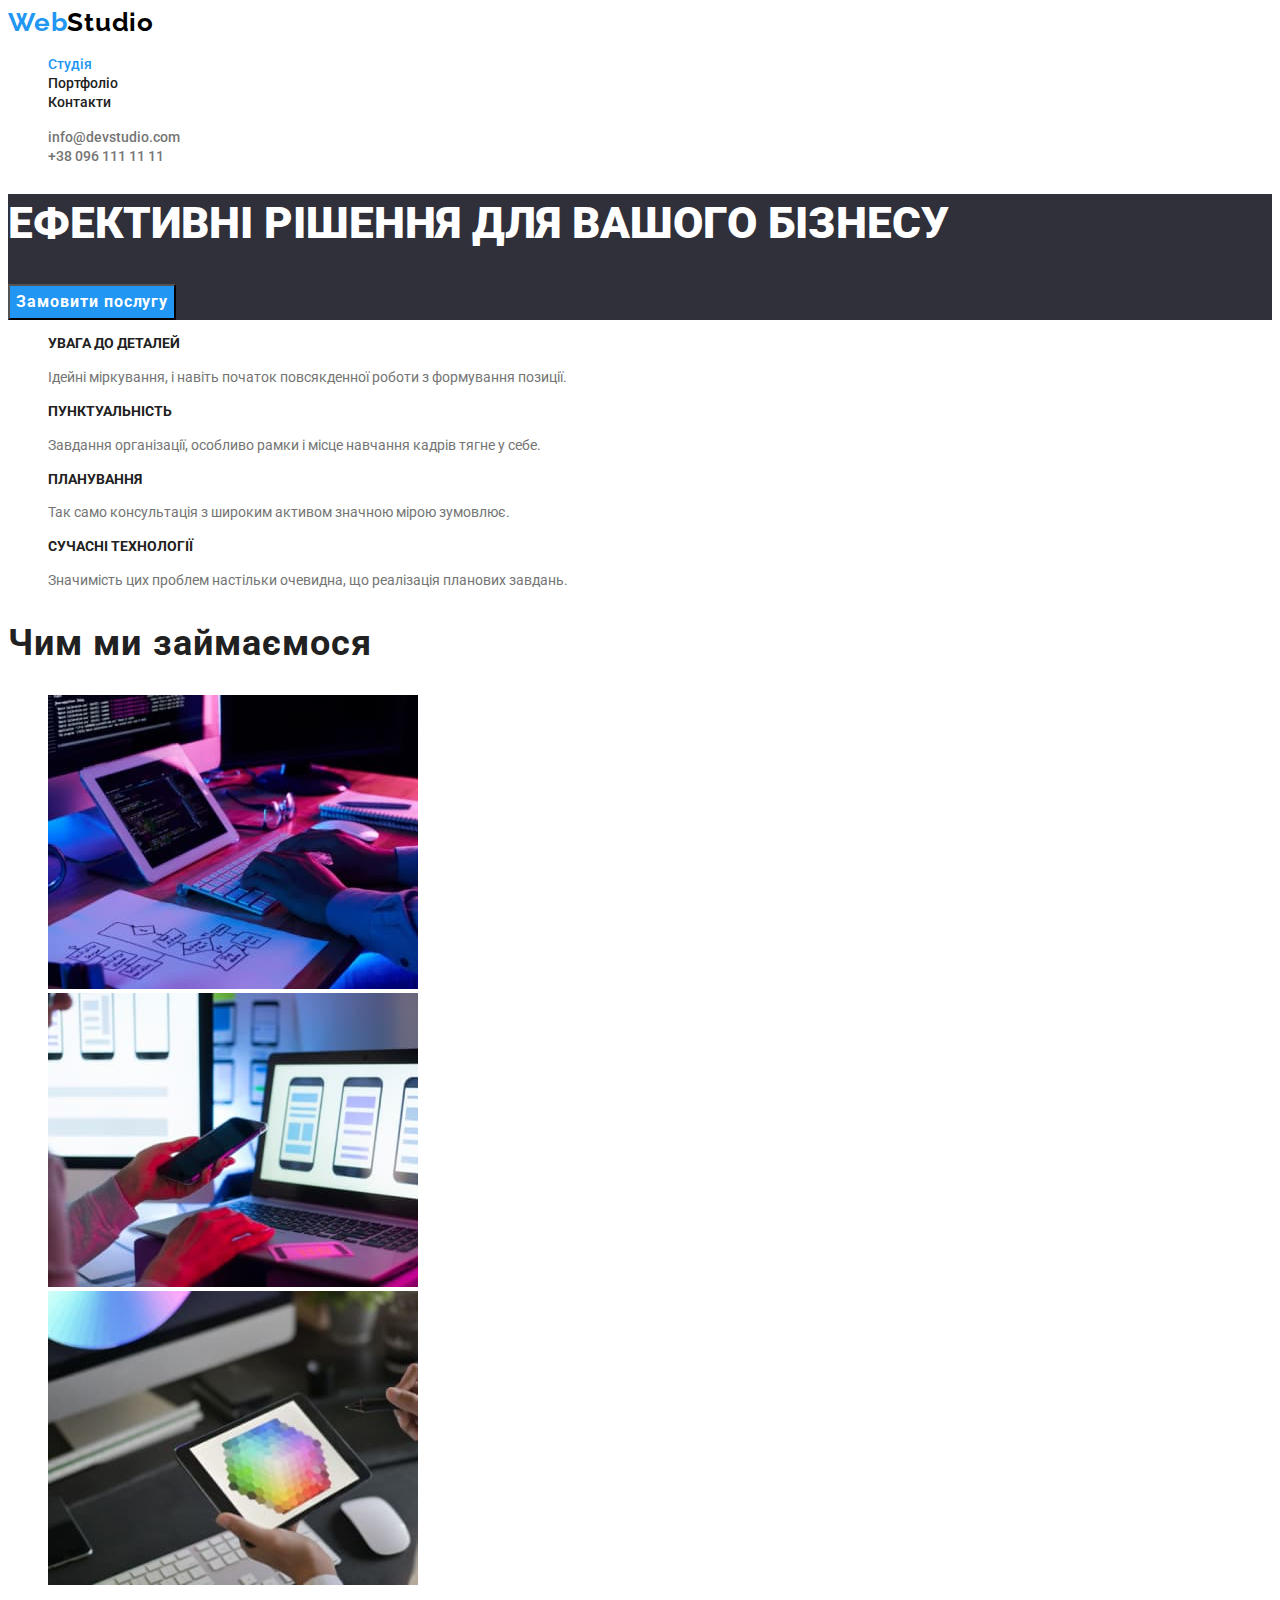
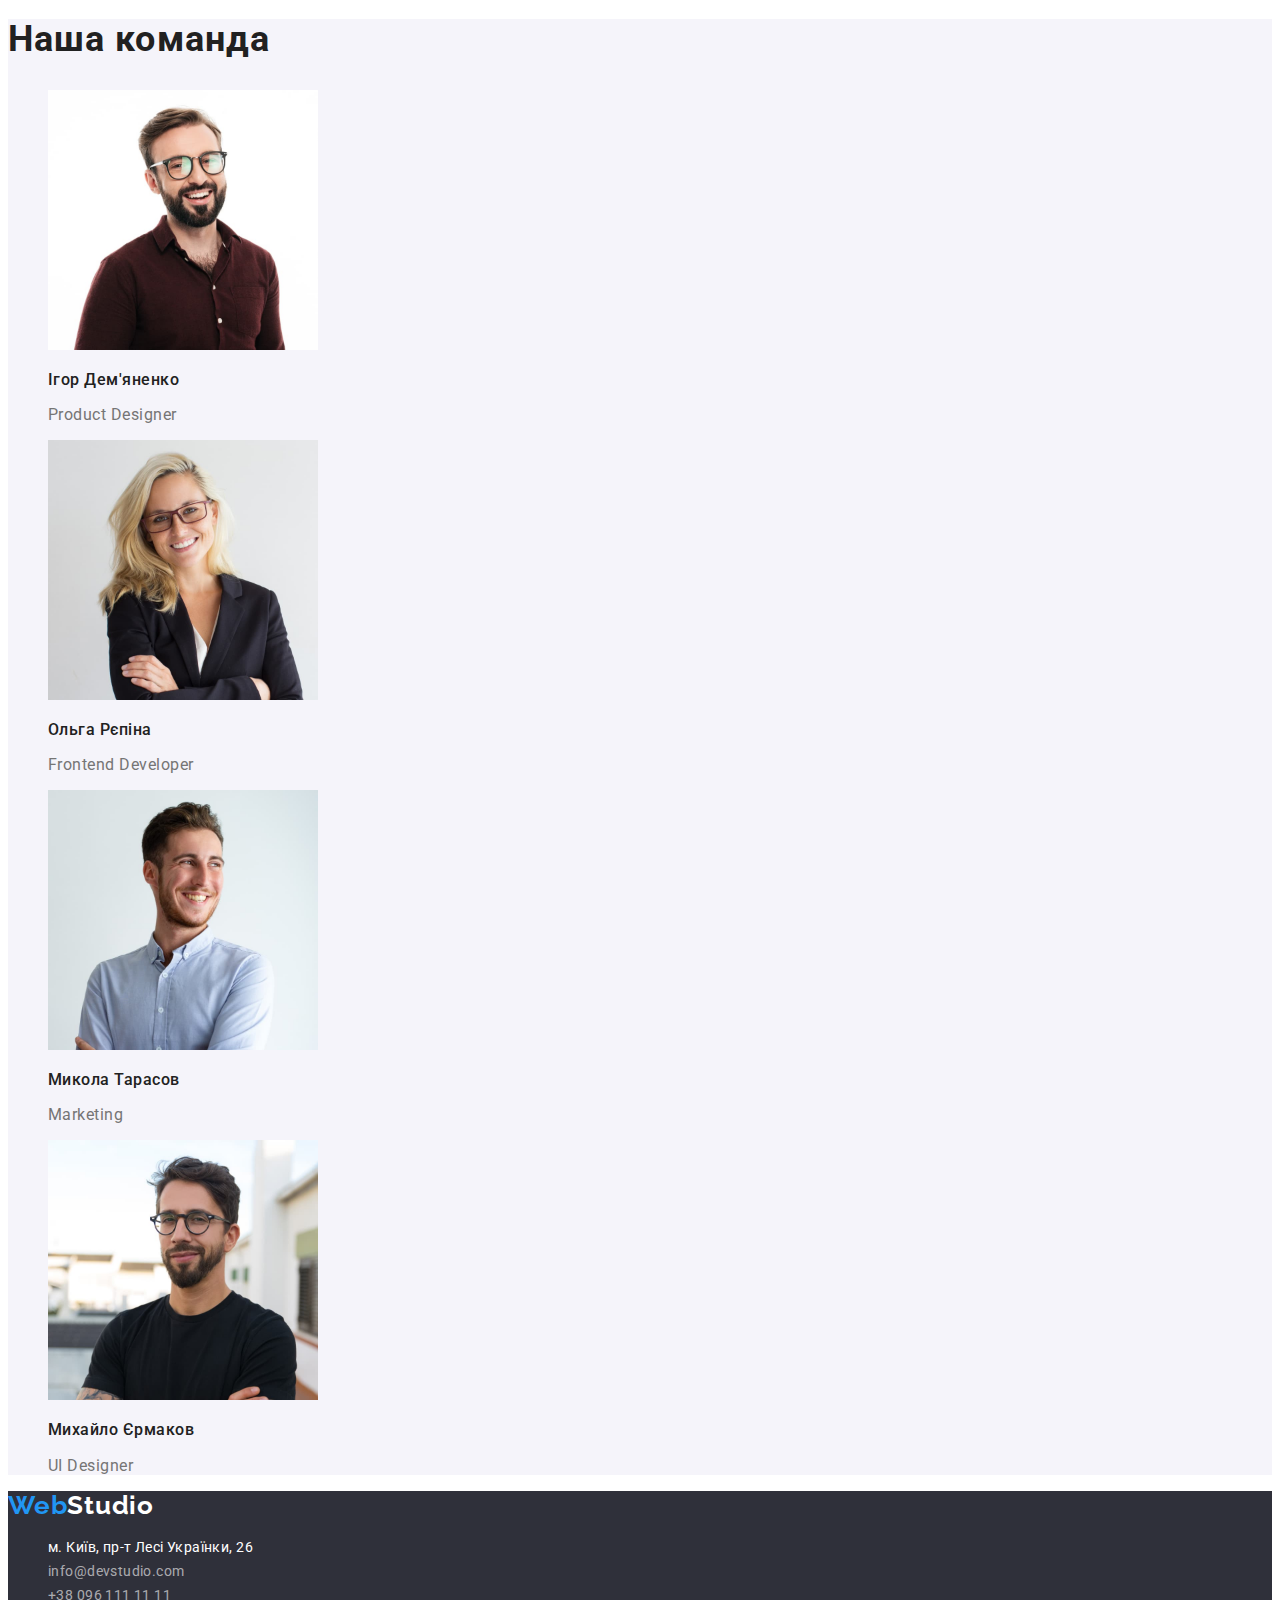
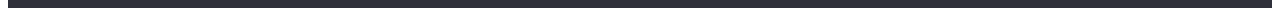
<file: index.html>
<!DOCTYPE html>
<html lang="uk">
  <head>
    <meta charset="UTF-8" />
    <meta name="viewport" content="width=device-width, initial-scale=1.0" />
    <title>WebStudio</title>
    <link rel="preconnect" href="https://fonts.googleapis.com" />
    <link rel="preconnect" href="https://fonts.gstatic.com" crossorigin />
    <link
      href="https://fonts.googleapis.com/css2?family=Raleway:wght@700&family=Roboto:wght@400;500;700;900&display=swap"
      rel="stylesheet"
    />

    <link rel="stylesheet" href="./css/styles.css" />
  </head>
  <body>
    <header class="header list">
      <nav>
        <a class="logo-header link" href="./index.html"
          ><span class="web">Web</span>Studio</a
        >
        <ul class="header-nav list">
          <li><a class="header-item-now link" href="./index.html">Студія</a></li>
          <li>
            <a class="header-item link" href="./portfolio.html">Портфоліо</a>
          </li>
          <li><a class="header-item link" href="">Контакти</a></li>
        </ul>
      </nav>

      <ul class="header-list list">
        <li>
          <a class="header-link link" href="mailto:info@devstudio.com"
            >info@devstudio.com</a
          >
        </li>
        <li>
          <a class="header-link link" href="tel:+380961111111"
            >+38 096 111 11 11</a
          >
        </li>
      </ul>
    </header>

    <main>
      <section class="head">
        <h1 class="head-text">Ефективні рішення для вашого бізнесу</h1>
        <button class="button" type="button">Замовити послугу</button>
      </section>
      <section class="hero">
        <ul class="hero-list list">
          <li class="hero-list-item">
            <h3 class="hero-item-head">Увага до деталей</h3>
            <p class="hero-item-text">
              Ідейні міркування, і навіть початок повсякденної роботи з
              формування позиції.
            </p>
          </li>
          <li class="hero-list-item">
            <h3 class="hero-item-head">Пунктуальність</h3>
            <p class="hero-item-text">
              Завдання організації, особливо рамки і місце навчання кадрів тягне
              у себе.
            </p>
          </li>
          <li class="hero-list-item">
            <h3 class="hero-item-head">Планування</h3>
            <p class="hero-item-text">
              Так само консультація з широким активом значною мірою зумовлює.
            </p>
          </li>
          <li class="hero-list-item">
            <h3 class="hero-item-head">Сучасні технології</h3>
            <p class="hero-item-text">
              Значимість цих проблем настільки очевидна, що реалізація планових
              завдань.
            </p>
          </li>
        </ul>
      </section>
      <section class="doing">
        <h2 class="doing-title">Чим ми займаємося</h2>
        <ul class="list">
          <li class="doing-item">
            <img
              class="doing-img"
              src="./images/img2.jpg"
              alt="Програмування"
              width="370"
            />
          </li>
          <li class="doing-item">
            <img
              class="doing-img"
              src="./images/img1.jpg"
              alt="Дизайн інтерфейсу користувача"
              width="370"
            />
          </li>
          <li class="doing-item">
            <img
              class="doing-img"
              src="./images/img3.jpg"
              alt="Графічний дизайн"
              width="370"
            />
          </li>
        </ul>
      </section>
      <section class="team">
        <h2 class="team-title">Наша команда</h2>
        <ul class="team-list list">
          <li class="team-item">
            <img
              class="team-img"
              src="./images/img4.jpg"
              alt="Працівник – Дизайнер"
              width="270"
            />
            <h3 class="team-name">Ігор Дем'яненко</h3>
            <p class="team-work">Product Designer</p>
          </li>
          <li class="team-item">
            <img
              class="team-img"
              src="./images/img5.jpg"
              alt="Працівник – фронтент розробник"
              width="270"
            />
            <h3 class="team-name">Ольга Рєпіна</h3>
            <p class="team-work">Frontend Developer</p>
          </li>
          <li class="team-item">
            <img
              class="team-img"
              src="./images/img6.jpg"
              alt="Працівник – маркетолог"
              width="270"
            />
            <h3 class="team-name">Микола Тарасов</h3>
            <p class="team-work">Marketing</p>
          </li>
          <li class="team-item">
            <img
              class="team-img"
              src="./images/img7.jpg"
              alt="Працівник – дизайнер інтерфесу"
              width="270"
            />
            <h3 class="team-name">Михайло Єрмаков</h3>
            <p class="team-work">UI Designer</p>
          </li>
        </ul>
      </section>
    </main>
    <footer class="footer">
      <a class="logo-footer link" href="./index.html"
        ><span class="web">Web</span>Studio</a
      >
      <address class="address">
        <ul class="footer-list list">
          <li class="footer-item">
            <a
              class="address-map link"
              href="https://maps.app.goo.gl/eubtqtyEZCpVC5zu5"
              target="_blank"
              rel="noreferrer noopener"
              >м. Київ, пр-т Лесі Українки, 26</a
            >
          </li>
          <li class="footer-item">
            <a class="address-link link" href="mailto:info@devstudio.com"
              >info@devstudio.com</a
            >
          </li>
          <li class="footer-item">
            <a class="address-link link" href="tel:+380961111111"
              >+38 096 111 11 11</a
            >
          </li>
        </ul>
      </address>
    </footer>
  </body>
</html>
</file>
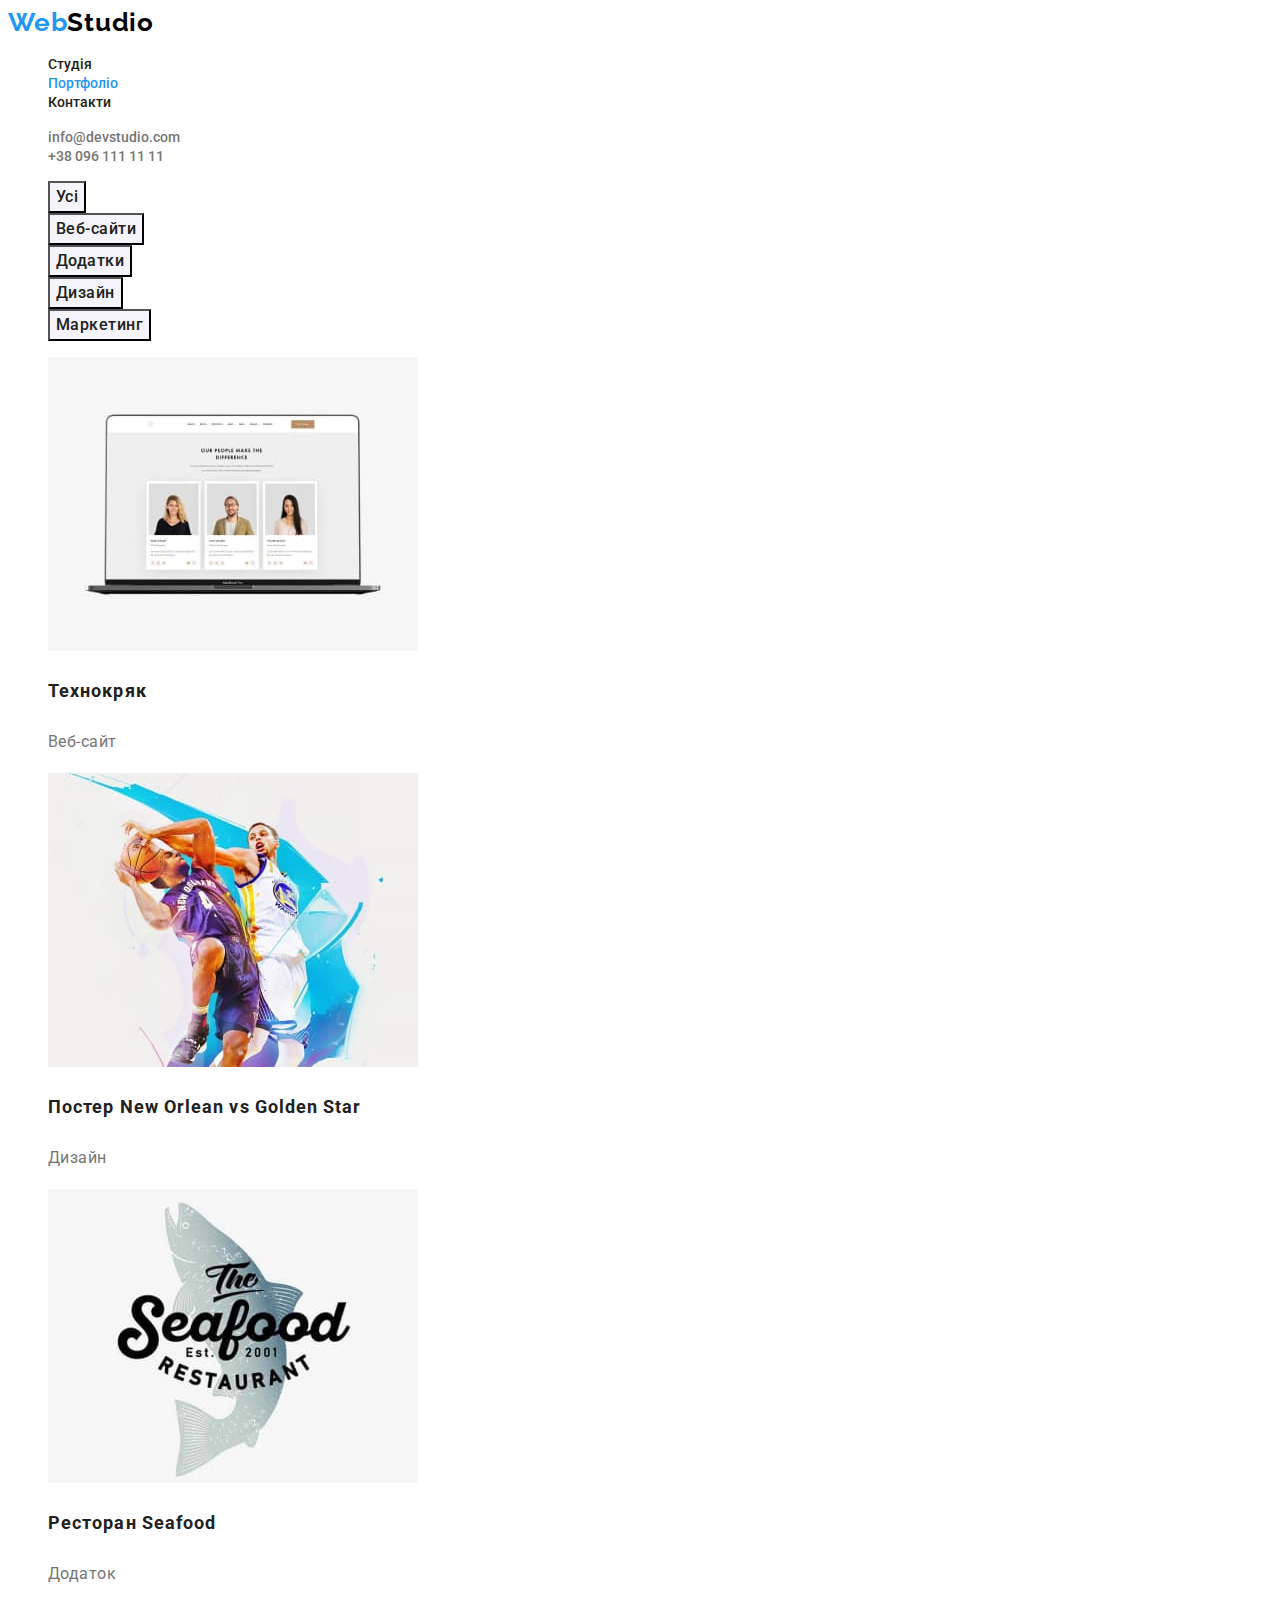
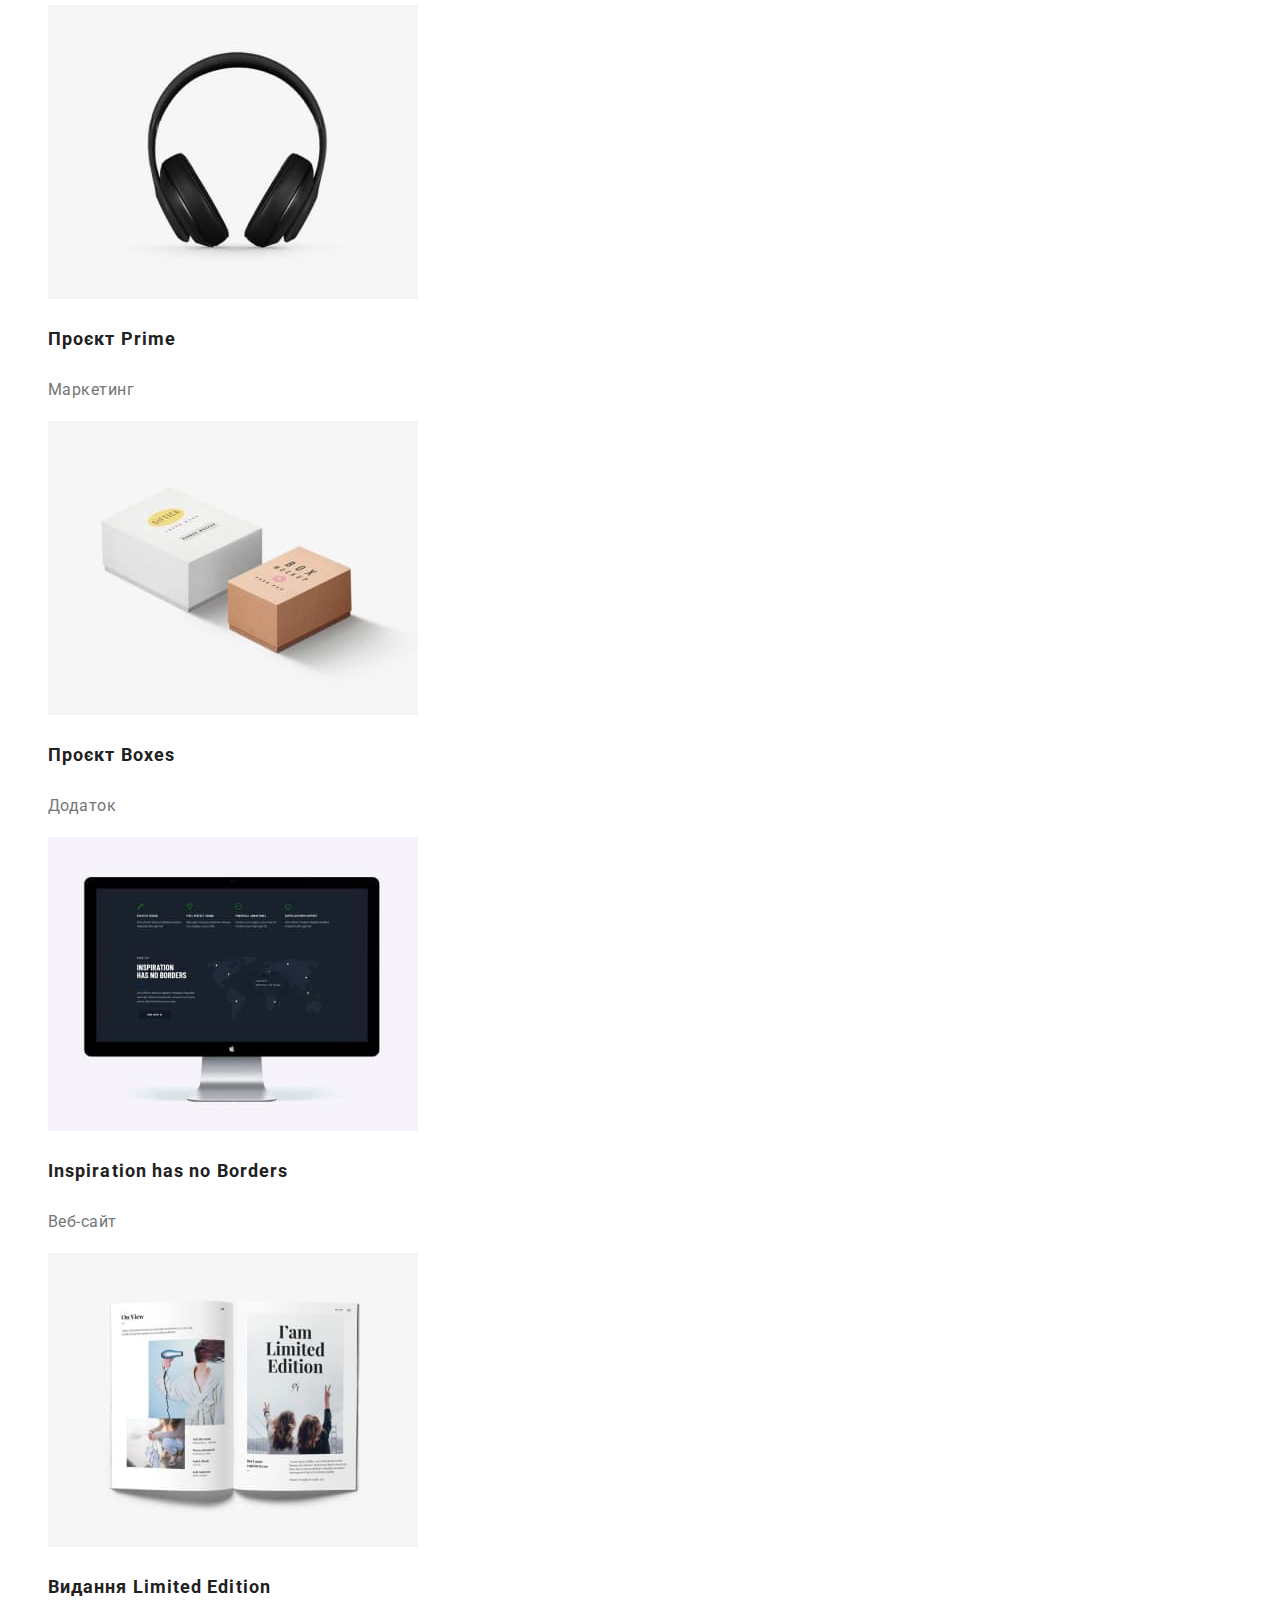
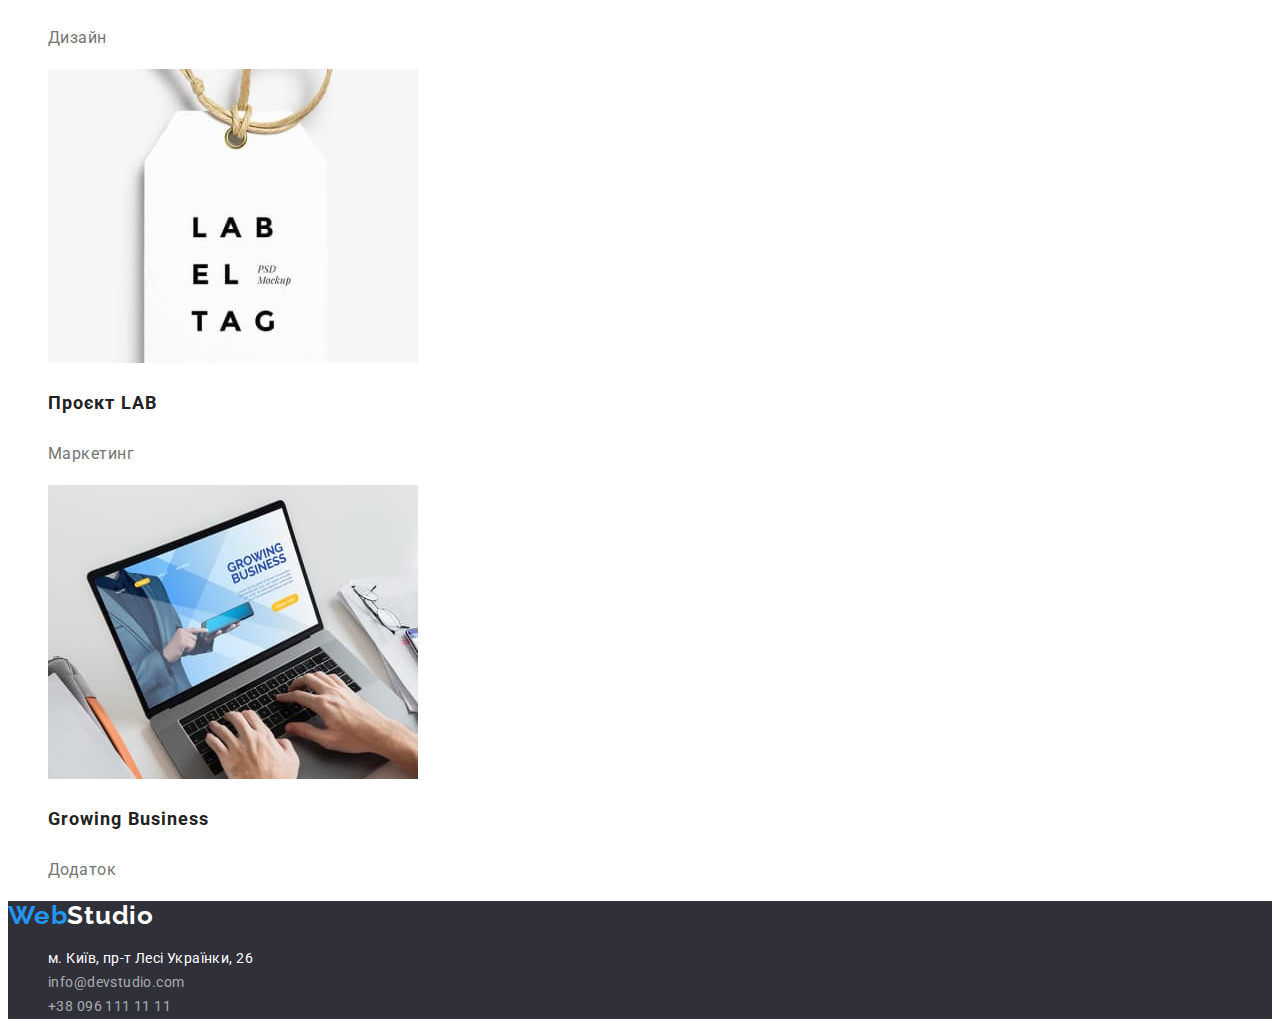
<file: portfolio.html>
<!DOCTYPE html>
<html lang="uk">
  <head>
    <meta charset="UTF-8" />
    <meta name="viewport" content="width=device-width, initial-scale=1.0" />
    <title>Portfolio</title>
    <link rel="stylesheet" href="./css/styles.css" />
    <link
      href="https://fonts.googleapis.com/css2?family=Raleway:wght@700&family=Roboto:wght@400;500;700;900&display=swap"
      rel="stylesheet"
    />
  </head>
  <body>
    <header class="header">
      <nav>
        <a class="logo-header link" href="./index.html"
          ><span class="web">Web</span>Studio</a
        >
        <ul class="header-nav list">
          <li><a class="header-item link" href="./index.html">Студія</a></li>
          <li>
            <a class="header-item-now link" href="./portfolio.html"
              >Портфоліо</a
            >
          </li>
          <li><a class="header-item link" href="">Контакти</a></li>
        </ul>
      </nav>

      <ul class="header-list list">
        <li>
          <a class="header-link link" href="mailto:info@devstudio.com"
            >info@devstudio.com</a
          >
        </li>
        <li>
          <a class="header-link link" href="tel:+380961111111"
            >+38 096 111 11 11</a
          >
        </li>
      </ul>
    </header>
    <main>
      <section class="menu">
        <ul class="list">
          <li><button class="menu-button" type="button">Усі</button></li>
          <li><button class="menu-button" type="button">Веб-сайти</button></li>
          <li><button class="menu-button" type="button">Додатки</button></li>
          <li><button class="menu-button" type="button">Дизайн</button></li>
          <li><button class="menu-button" type="button">Маркетинг</button></li>
        </ul>
        <ul class="list">
          <li>
            <a class="menu-link link" href=""
              ><img
                src="./images/img1-portfolio.jpg"
                alt=" Веб-сайт 'Технокряк' "
                width="370"
              />
              <h3 class="work-title">Технокряк</h3>
              <p class="work-text">Веб-сайт</p></a
            >
          </li>
          <li>
            <a class="menu-link link" href=""
              ><img
                src="./images/img2-portfolio.jpg"
                alt="Постер New Orlean vs Golden Star"
                width="370"
              />
              <h3 class="work-title">Постер New Orlean vs Golden Star</h3>
              <p class="work-text">Дизайн</p></a
            >
          </li>
          <li>
            <a class="menu-link link" href=""
              ><img
                src="./images/img3-portfolio.jpg"
                alt="Додаток для ресторану"
                width="370"
              />
              <h3 class="work-title">Ресторан Seafood</h3>
              <p class="work-text">Додаток</p></a
            >
          </li>
          <li>
            <a class="menu-link link" href=""
              ><img
                src="./images/img4-portfolio.jpg"
                alt="Маркетинговий проєкт"
                width="370"
              />
              <h3 class="work-title">Проєкт Prime</h3>
              <p class="work-text">Маркетинг</p></a
            >
          </li>
          <li>
            <a class="menu-link link" href=""
              ><img
                src="./images/img5-portfolio.jpg"
                alt="Додаток для проєкту"
                width="370"
              />
              <h3 class="work-title">Проєкт Boxes</h3>
              <p class="work-text">Додаток</p></a
            >
          </li>
          <li>
            <a class="menu-link link" href="">
              <img
                src="./images/img6-portfolio.jpg"
                alt="Веб-сайт для Inspiration has no Borders"
                width="370"
              />
              <h3 class="work-title">Inspiration has no Borders</h3>
              <p class="work-text">Веб-сайт</p></a
            >
          </li>
          <li>
            <a class="menu-link link" href=""
              ><img
                src="./images/img7-portfolio.jpg"
                alt="Дизайн видання Limited Edition"
                width="370"
              />
              <h3 class="work-title">Видання Limited Edition</h3>
              <p class="work-text">Дизайн</p></a
            >
          </li>
          <li>
            <a class="menu-link link" href=""
              ><img
                src="./images/img8-portfolio.jpg"
                alt="Маркетинговий проєкт"
                width="370"
              />
              <h3 class="work-title">Проєкт LAB</h3>
              <p class="work-text">Маркетинг</p></a
            >
          </li>
          <li>
            <a class="menu-link link" href=""
              ><img
                src="./images/img9-portfolio.jpg"
                alt="Додаток для Growing Business"
                width="370"
              />
              <h3 class="work-title">Growing Business</h3>
              <p class="work-text">Додаток</p></a
            >
          </li>
        </ul>
      </section>
    </main>
    <footer class="footer">
      <a class="logo-footer link" href="./index.html"
        ><span class="web">Web</span>Studio</a
      >
      <address class="address">
        <ul class="footer-list list">
          <li class="footer-item">
            <a
              class="address-map link"
              href="https://maps.app.goo.gl/eubtqtyEZCpVC5zu5"
              target="_blank"
              rel="noreferrer noopener"
              >м. Київ, пр-т Лесі Українки, 26</a
            >
          </li>
          <li class="footer-item">
            <a class="address-link link" href="mailto:info@devstudio.com"
              >info@devstudio.com</a
            >
          </li>
          <li class="footer-item">
            <a class="address-link link" href="tel:+380961111111"
              >+38 096 111 11 11</a
            >
          </li>
        </ul>
      </address>
    </footer>
  </body>
</html>
</file>
<file: css/styles.css>
body {
    font-family: "Roboto", sans-serif;
    color: rgb(33, 33, 33);
    background: rgb(255, 255, 255)
}

.list {
    list-style: none;
}

.link {
    text-decoration: none;
}

.logo-header {
    font-family: "Raleway", sans-serif;
        font-size: 26px;
        font-weight: 700;
        line-height: 1.15;
        letter-spacing: 0.03em;
    color: #000000;  
}

.web {
    color: #2196F3;
}

.header-item {
    font-weight: 500;
    font-size: 14px;
    line-height: 1.14;
    color: rgb(33, 33, 33);
}

.header-item-now {
font-weight: 500;
    font-size: 14px;
    line-height: 1.14;
    color: #2196F3;
}

.header-item:hover {
    color:#2196F3;
}

.header-link {
        font-size: 14px;
        font-weight: 500;
        line-height: 1.14;
        color: #757575;
}

.header-link:hover {
    color: #2196F3;
}

.head {
    background-color: rgb(47, 48, 58);
}

.head-text {
    font-size: 44px;
    font-weight: 900;
    line-height: 1.36;
    color: rgb(255, 255, 255);
    text-transform: uppercase;
}

.button {
    color: rgb(255, 255, 255);
    background-color: #2196F3;
        font-family: Roboto, sans-serif;
        font-size: 16px;
        font-weight: 700;
        line-height: 1.88;
        letter-spacing: 0.06em;
        cursor: pointer;

}

.hero-item-head {
    font-size: 14px;
    font-weight: 700;
    line-height: 1.14;
    text-transform: uppercase;
}

.hero-item-text {
    color: rgb(117, 117, 117);        
    font-size: 14px;
    font-weight: 400;
    line-height: 1.71;
}

.doing-title {
    font-size: 36px;
    font-weight: 700;
    line-height: 1.16;
    letter-spacing: 0.03em;
}


.team {
    background-color: rgb(245, 244, 250);
}

.team-title {
    font-size: 36px;
    font-weight: 700;
    line-height: 1.16;
    letter-spacing: 0.03em;
}


.team-name {
    font-size: 16px;
    font-weight: 500;
    line-height: 1.19;
    letter-spacing: 0.03em;
}

.team-work {
    color: rgb(117, 117, 117);
        font-size: 16px;
        font-weight: 400;
        line-height: 1.19;
        letter-spacing: 0.03em;
}

.footer {
    background: rgb(47, 48, 58);
}

.logo-footer {
font-family: "Raleway", sans-serif;
    color: rgb(255, 255, 255);
    font-size: 26px;
    font-weight: 700;
    line-height: 1.15;
    letter-spacing: 0.03em;
}


.address-link {
    color: rgb(255, 255, 255, 0.6); 
    font-style: normal;
    font-size: 14px;
    font-weight: 400;
    line-height: 1.71;
    letter-spacing: 0.03em;
       
}
.address-link:hover {
    color: #2196F3;
}
.address-map {
    color: rgb(255, 255, 255);
    font-style: normal;
    font-size: 14px;
    font-weight: 400;
    line-height: 1.71;
    letter-spacing: 0.03em;
}

.address-map:hover {
    color: #2196F3;
}

/* portfolio */

.menu-button {
    color: rgb(33, 33, 33);
    font-family: Roboto;
    font-size: 16px;
    font-weight: 500;
    line-height: 1.625;
    letter-spacing: 0.03em;
    background: rgb(245, 244, 250);
    cursor: pointer;    
}
.menu-button:hover {
    color: rgb(255, 255, 255);
    background-color: #2196F3;
}

.work-title {
        font-size: 18px;
        font-weight: 700;
        line-height: 2;
        letter-spacing: 0.06em;
}

.work-text {
    color: rgb(117, 117, 117);
        font-size: 16px;
        font-weight: 400;
        line-height: 1.875;
        letter-spacing: 0.03em;
}

.menu-link {
    color: rgb(33, 33, 33);
}
</file>
